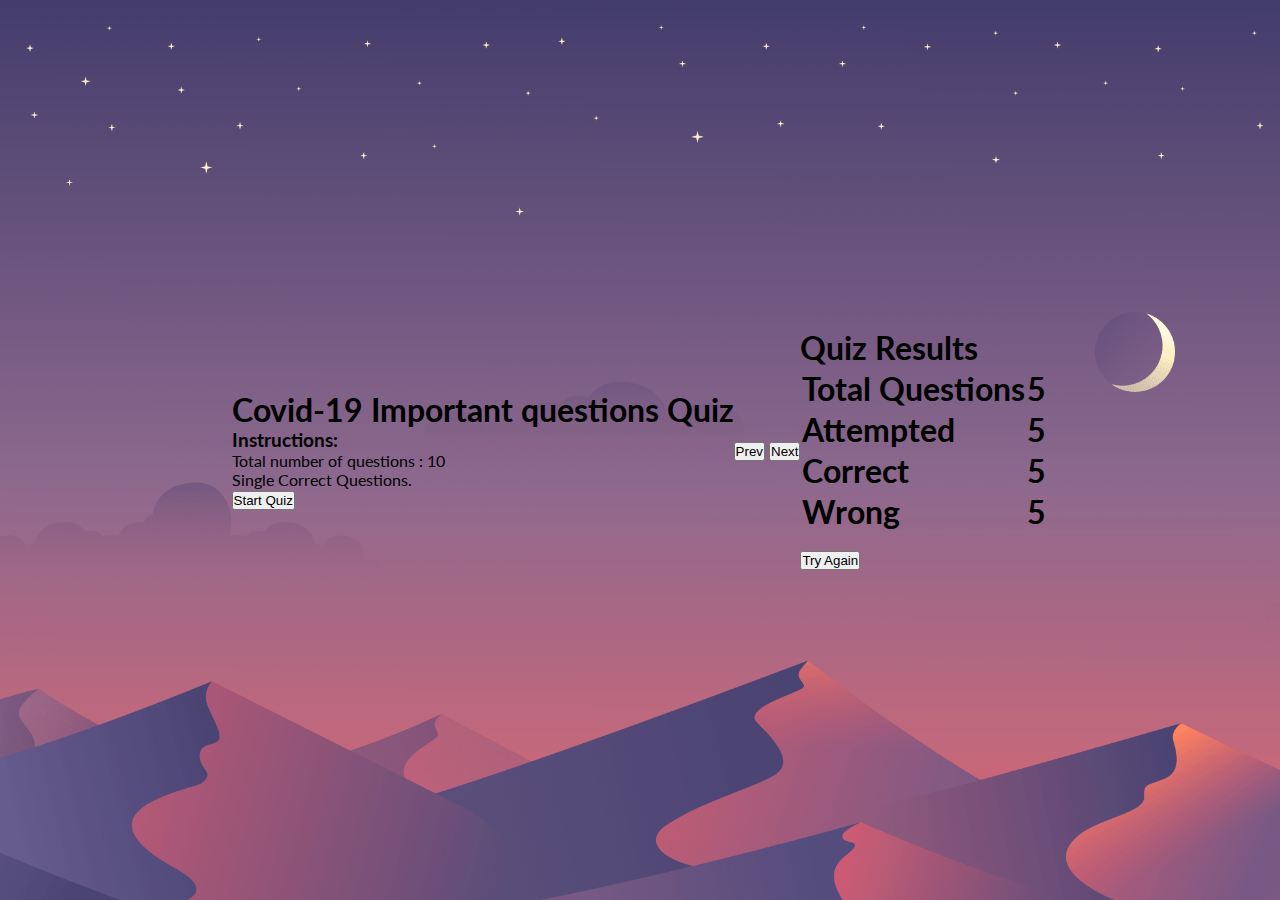
<file: index.html>
<!DOCTYPE html>
<html lang="en">
<head>
	<title>Quiz App</title>
	<meta content="text/html;charset=utf-8" http-equiv="Content-Type">
<meta content="utf-8" http-equiv="encoding">
  <meta name="viewport" content="width=device-width, initial-scale=1">
	<link rel="stylesheet" href="css/style.css">
</head>
<body>

<div class="home-box custom-box">
<h1>Covid-19 Important questions Quiz<h1>
<h3>Instructions:</h3>
<p>Total number of questions : <span class="total-question">10</span></p>
<p>Single Correct Questions.</p>
<button type="button" class="btn" onclick="startquiz();">Start Quiz</button>

</div>
<div class="quiz-box custom-box hide">
<div class="question-nmb"></div>
<div class="question-text"></div>
<div class="opt-cont" id="allopts">

</div>
<div class="next-que-btn">
<button type="button" class="btn" id="prevbtn" onclick="prev();">Prev</button>
<button type="button" class="btn" onclick="next();">Next</button></div>
<div class="ans-indicator">

</div>

</div>

<div class="result-box custom-box hide">
<h1>Quiz Results<h1>
<table>
<tr>
  <td>Total Questions</td>
  <td><span class="total-question">5</span></td>
</tr>
<tr>
  <td>Attempted</td>
  <td><span class="total-attempt">5</span></td>
</tr>
<tr>
  <td>Correct</td>
  <td><span class="total-correct">5</span></td>
</tr>
<tr>
  <td>Wrong</td>
  <td><span class="total-wrong">5</span></td>
</tr>

</table>
<button type="button" class="btn"onclick="resetquiz();">Try Again</button>
</div>

<script src="js/question.js"></script>
<script src="js/app.js"></script>
</body>
</html>
</file>
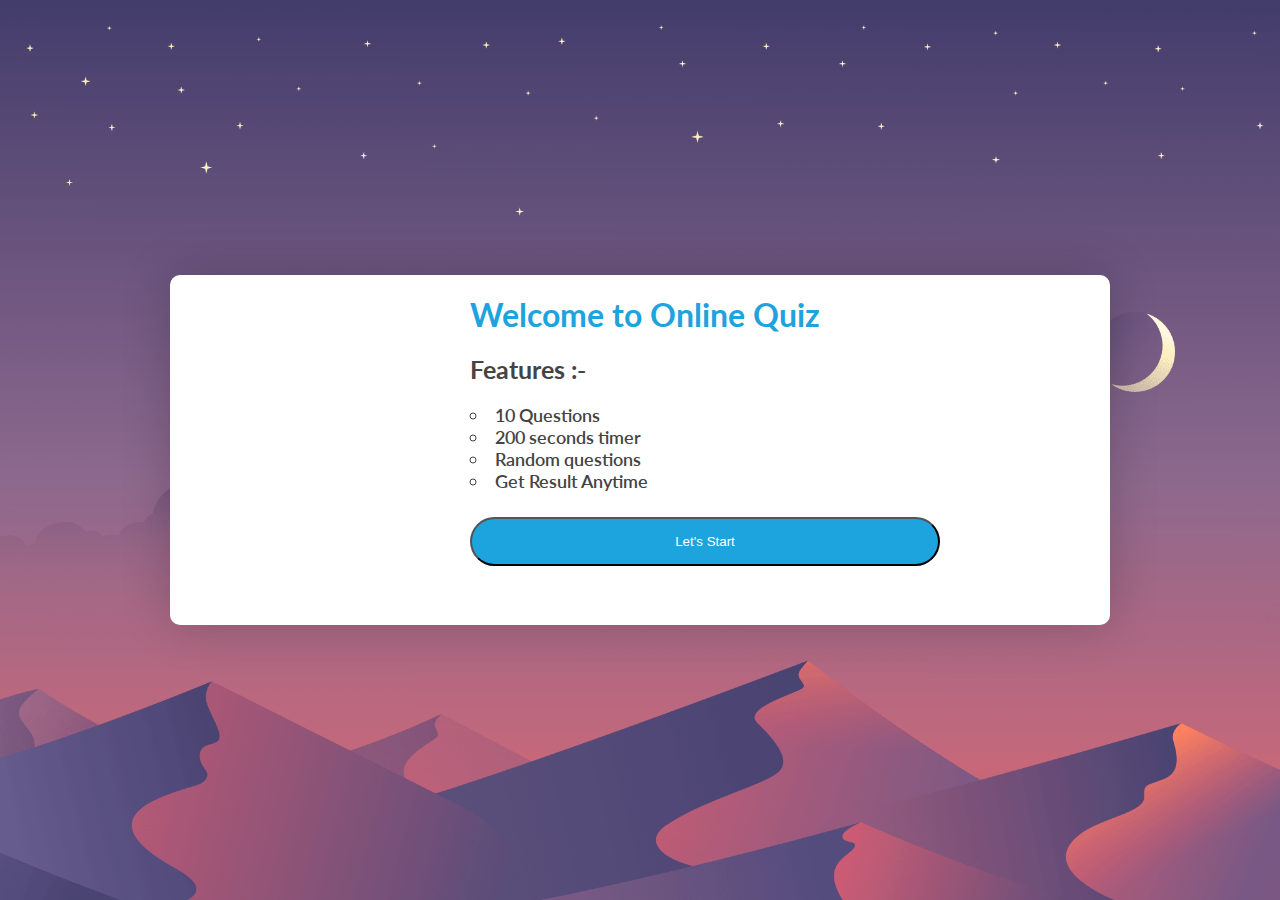
<file: questions.html>
<!DOCTYPE html>
<html lang="en">
    <head>
        <meta charset="UTF-8" />
        <meta name="viewport" content="width=device-width, initial-scale=1.0" />
        <title>Online Quiz-HackerMode</title>
        <link rel="stylesheet" href="css/style.css" />
    </head>
    <body>
	<div class="container" id="container">
		<div class="rightside">
		  <h1>Welcome to Online Quiz</h1>
		  <h2>Features :- <h2>
		  <ul>
		     <li>10 Questions</li>
			 <li>200 seconds timer</li>
			 <li>Random questions</li>
			 <li>Get Result Anytime</li>
		  </ul>
		  <button onclick="goahead();">Let's Start</button>
		</div>
		
		</div>
	<div class="navbox" id="navbarscreen" style="display:none">
	<!--<button id="btn1" value="1" onclick="printQuestions(this.value);">1</button>
	<button id="btn1" value="2" onclick="printQuestions(this.value);">2</button>
	<button id="btn1" value="3" onclick="printQuestions(this.value);">3</button>
	<button id="btn1" value="4" onclick="printQuestions(this.value);">4</button>
	<button id="btn1" value="5" onclick="printQuestions(this.value);">5</button>
	<button id="btn1" value="6" onclick="printQuestions(this.value);">6</button>
	<button id="btn1" value="7" onclick="printQuestions(this.value);">7</button>
	<button id="btn1" value="8" onclick="printQuestions(this.value);">8</button>
	<button id="btn1" value="9" onclick="printQuestions(this.value);">9</button>
	<button id="btn1" value="10" onclick="printQuestions(this.value);">10</button>-->
	</div>
	<div class="box" id="writename"style="display:none">
	<input type="text" id="nameinput" placeholder="Enter your name"required>
		  <div class="buttonbox">
		  <button onclick="start();">Submit</button>
	</div>
	</div>
        <div class="box"id="questionScreen" style="display:none">
		  <div class="title">
		    Quiz on COVID-19 Important Facts
		  </div>
		  <div class="header">
		  <div class="scorebox">Score : <span id="setscore"></span></div>
		  
		  <div class="timerbox"><span id="setime"></span></div>
		  </div>
		  <div class="questionbox">
		  jgfgc
		  </div>
		  <div class="optionbox" id="optionsbox">
		  <span onclick="checkAnswer(this)" id="opt1" data-opt="1">sdsf</span>
		  <span onclick="checkAnswer(this)" id="opt2" data-opt="2">sdsf</span>
		  <span onclick="checkAnswer(this)" id="opt3" data-opt="3">sdsf</span>
		  <span onclick="checkAnswer(this)" id="opt4" data-opt="4">sdsf</span>
		  </div>
		  <div class="footer">
		    <button onclick="shownext()">
			Next
			</button>
			<button onclick="showResult(1)">
			Show Result
			</button>
		  </div>
		</div>
		
		<div class="box" id="resultScreen"  style="display:none">
		<div class="title">
		    Quiz Results
		  </div>
		<div class="resultbox">
		<label>Name : </label>
		   <span id="username">xyz</span>
		   <label>Total Questions : </label>
		   <span id="totalquestions">0</span>
		   <label>Attempt : </label>
		   <span id="attemptquestions">0</span>
		   <label>Correct : </label>
		   <span id="correctanswers">0</span>
		   <label>Wrong : </label>
		   <span id="wronganswers">0</span>
		</div>
		<div class="buttonbox">
		<button onclick="viewhighscores();">Highscores</button><br />
		<a href="questions.html">Start again</a>
		
		</div>
		</div>
		<div class="box" id="highScorescreen" style="display:none">
		<div class="title">
		    High Scores
		  </div>
		<ul id="highscorelist"></ul><br />
		<div class="buttonbox">
		<a href="questions.html">Start again</a>
		</div>
		</div>
    </body>
    <script src="js/quiz.js"></script>
    <script src="js/script.js"></script>
</html>
</file>
<file: css/style.css>
@import url('https://fonts.googleapis.com/css2?family=Lato:wght@300;400;700&display=swap');

*{
	margin:0;
	padding:0;
	box-sizing:border-box;
}
body{
	font-family:"Lato", sans-serif;
	background-image:url("../img/bg.png");
	background-size:cover;
	min-height:100vh;
	display:flex;
	justify-content:center;
	align-items:center;
}
.container{
	width:940px;
	background-color:#fff;
	box-shadow:0 0 50px 0 rgba(0, 0, 0, 0.2);
	min-height:350px;
	padding:80px, 90px;
	border-radius:10px;
}
.rightside{
	width:50%;
	position:relative;
	top:20px;
	left:300px;
	}
.rightside h1{
	color:#1da3dd;
	font-size:32px;
}
.rightside h2{
	color:#444;
	margin:20px auto 10px;
	font-size:25px;
}
.rightside ul{
	color:#444;
	font-size:18px;
	margin-top:5px;
	font-weight:600;
	list-style-type:circle;
	list-style-position:inside;
}
.rightside button{
background-color:#1da3dd;
border-radius:100px;
color:#fff;
width:100%;
display:inline-block;
text-align:center;
padding:15px 0;
margin-top:25px;
text-decoration:none;
outline:none;
}


/*questions page css*/

.box{
	background-color:#fff;
	border-radius:10px;
	box-shadow:0 0 50px 0 rgba(0, 0, 0, 0.2);
	min-height:400px;
	width:800px;
	padding:50px;
}
.navbox{
	background-color:#fff;
	border-radius:10px;
	box-shadow:0 0 50px 0 rgba(0, 0, 0, 0.2);
	position:relative;
	right:20px;
	min-height:400px;
	width:400px;
	padding:50px;
}
.title{
	border-bottom:1px solid #464646;
	color:#464646;
	padding-bottom:10px;
	margin-bottom:20px;
	font-size:24px;
}
.header{
	margin-bottom:30px;
	display:flex;
	justify-content:space-between;
}
.navbox{
	display:grid;
}
.navbox button{
	background-color:#ccc;
	border-radius:10px;
	color:#444;
	border:1px solid #444;
}
.scorebox, .timerbox{
	border-radius:100px;
	padding:10px 15px;
	border:1px solid #444;
	color:#444;
}
.questionbox{
	background-color:#594a76;
	color:#fff;
	border-radius:10px;
	padding:10px 15px;
}
.optionbox{
	display:grid;
	grid-template-columns:1fr 1fr;
	margin:30px 0;
	grid-gap:15px;
}
.optionbox span{
	background-color:#ccc;
	border-radius:10px;
	color:#444;
	border:1px solid #444;
	padding:10px 15px;
}
.optionbox span.right{
	background-color:#00ab00;
	border-color:#00ab00;
	color:#fff;
}
.optionbox span.wrong{
	background-color:#ff3b0e;
	border-color:#ff3b0e;
	color:#fff;
}
.footer{
	display:flex;
	justify-content:space-between;
}
.footer button{
	background-color:#1da3dd;
	border-radius:5px;
	padding:7px 15px;
	color:#fff;
	border:0;
	outline:none;
	font-size:20px;
}
.resultbox{
	margin-bottom:30px;
	display:grid;
	grid-template-columns:1fr 1fr;
	grid-row-gap:15px;
	font-size:20px;
}
.resultbox *:nth-child(odd){
	text-align:right;
	
}
.resultbox span{
	font-weight:600;
}
.buttonbox{
	border-top:1px solid #444;
	text-align:center;
}
.buttonbox a{
	background-color:#1da3dd;
	border-radius:50px;
	border:0;
	text-decoration:none;
	color:#fff;
	outline:none;
	padding:7px 15px;
	margin-top:30px;
	display:inline-block;
}
.buttonbox button{
	background-color:#1da3dd;
	border-radius:50px;
	border:0;
	text-decoration:none;
	color:#fff;
	outline:none;
	padding:7px 15px;
	margin-top:30px;
	display:inline-block;
}
.box ul{
	color:#444;
	font-size:18px;
	margin-top:5px;
	font-weight:600;
	list-style-type:circle;
	list-style-position:inside;
}
.box input[type=text]{
  width: 100%;
  height:150px;
  padding: 12px 20px;
  margin: 8px 0;
  display: inline-block;
  border: 2px solid red;
  border-radius: 4px;
  box-sizing: border-box;
  background-color:black;
  color:white;
  font-size:20px;
}
</file>
